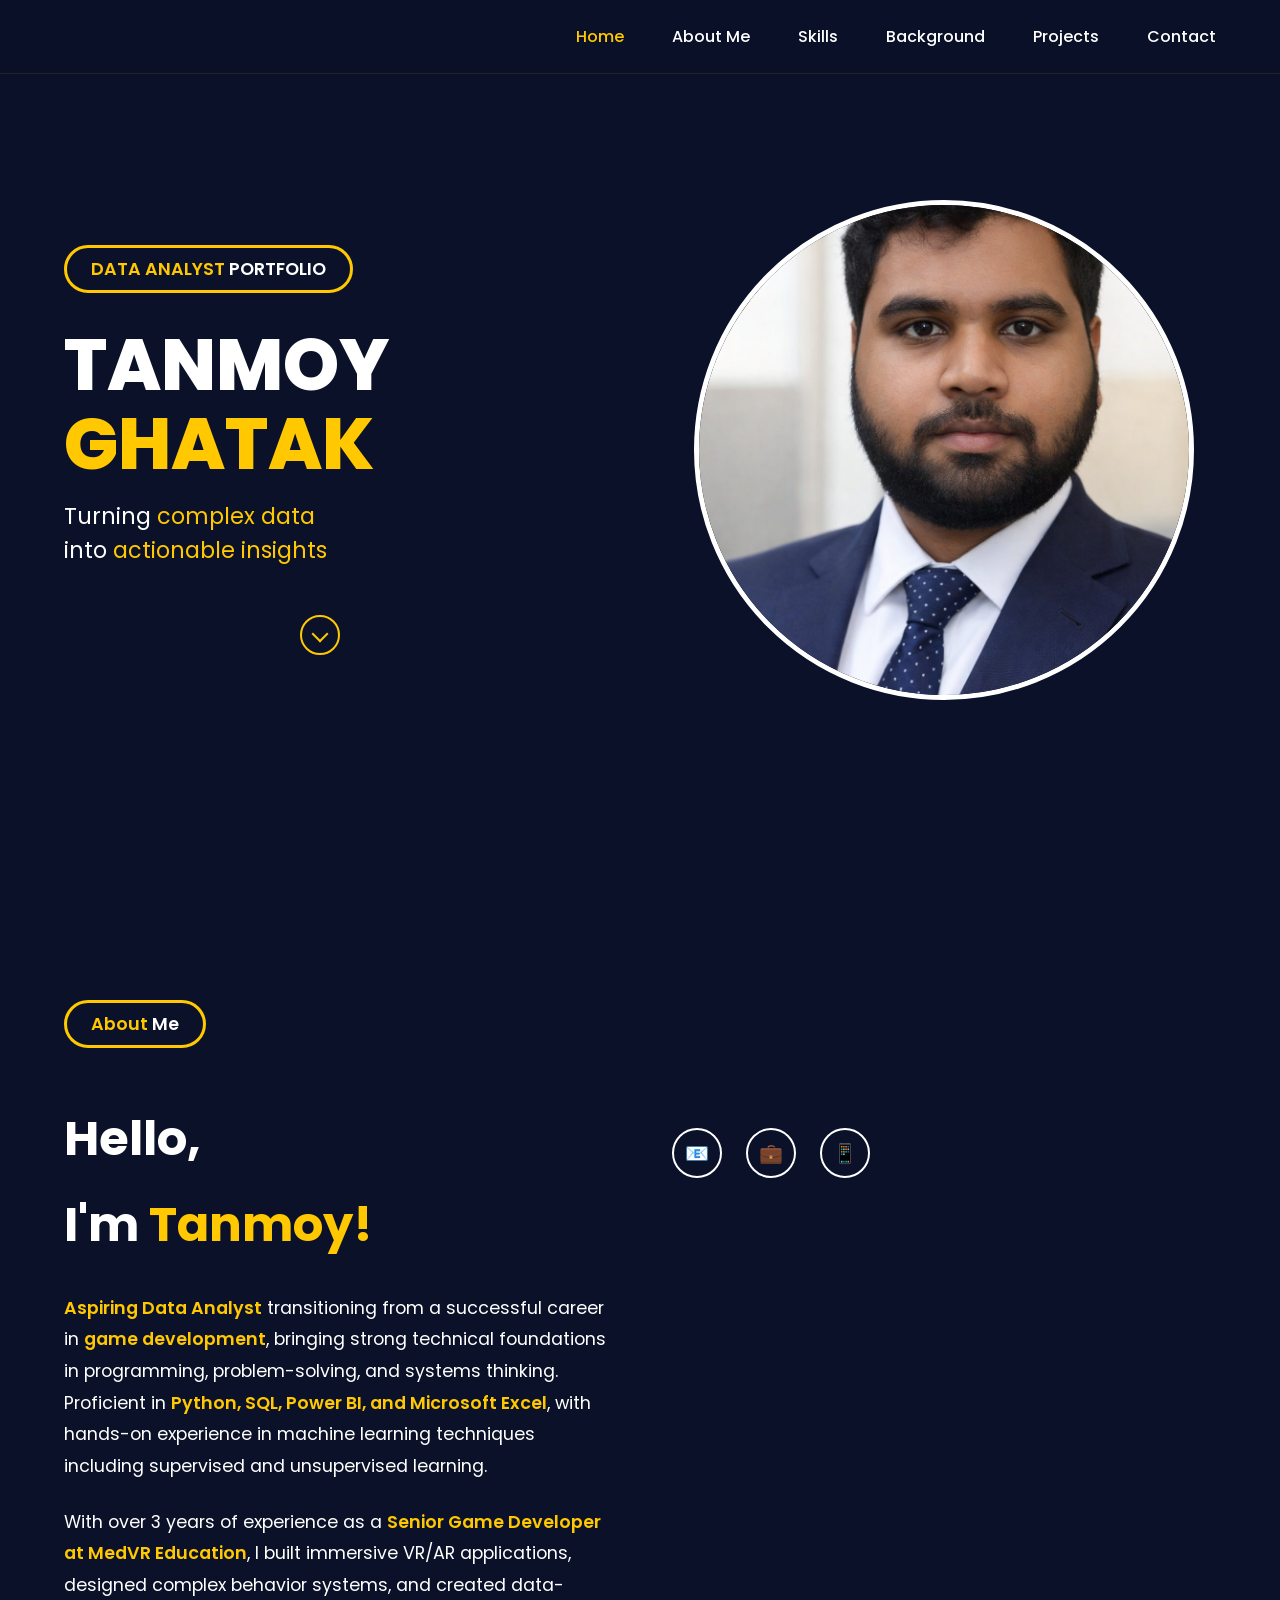
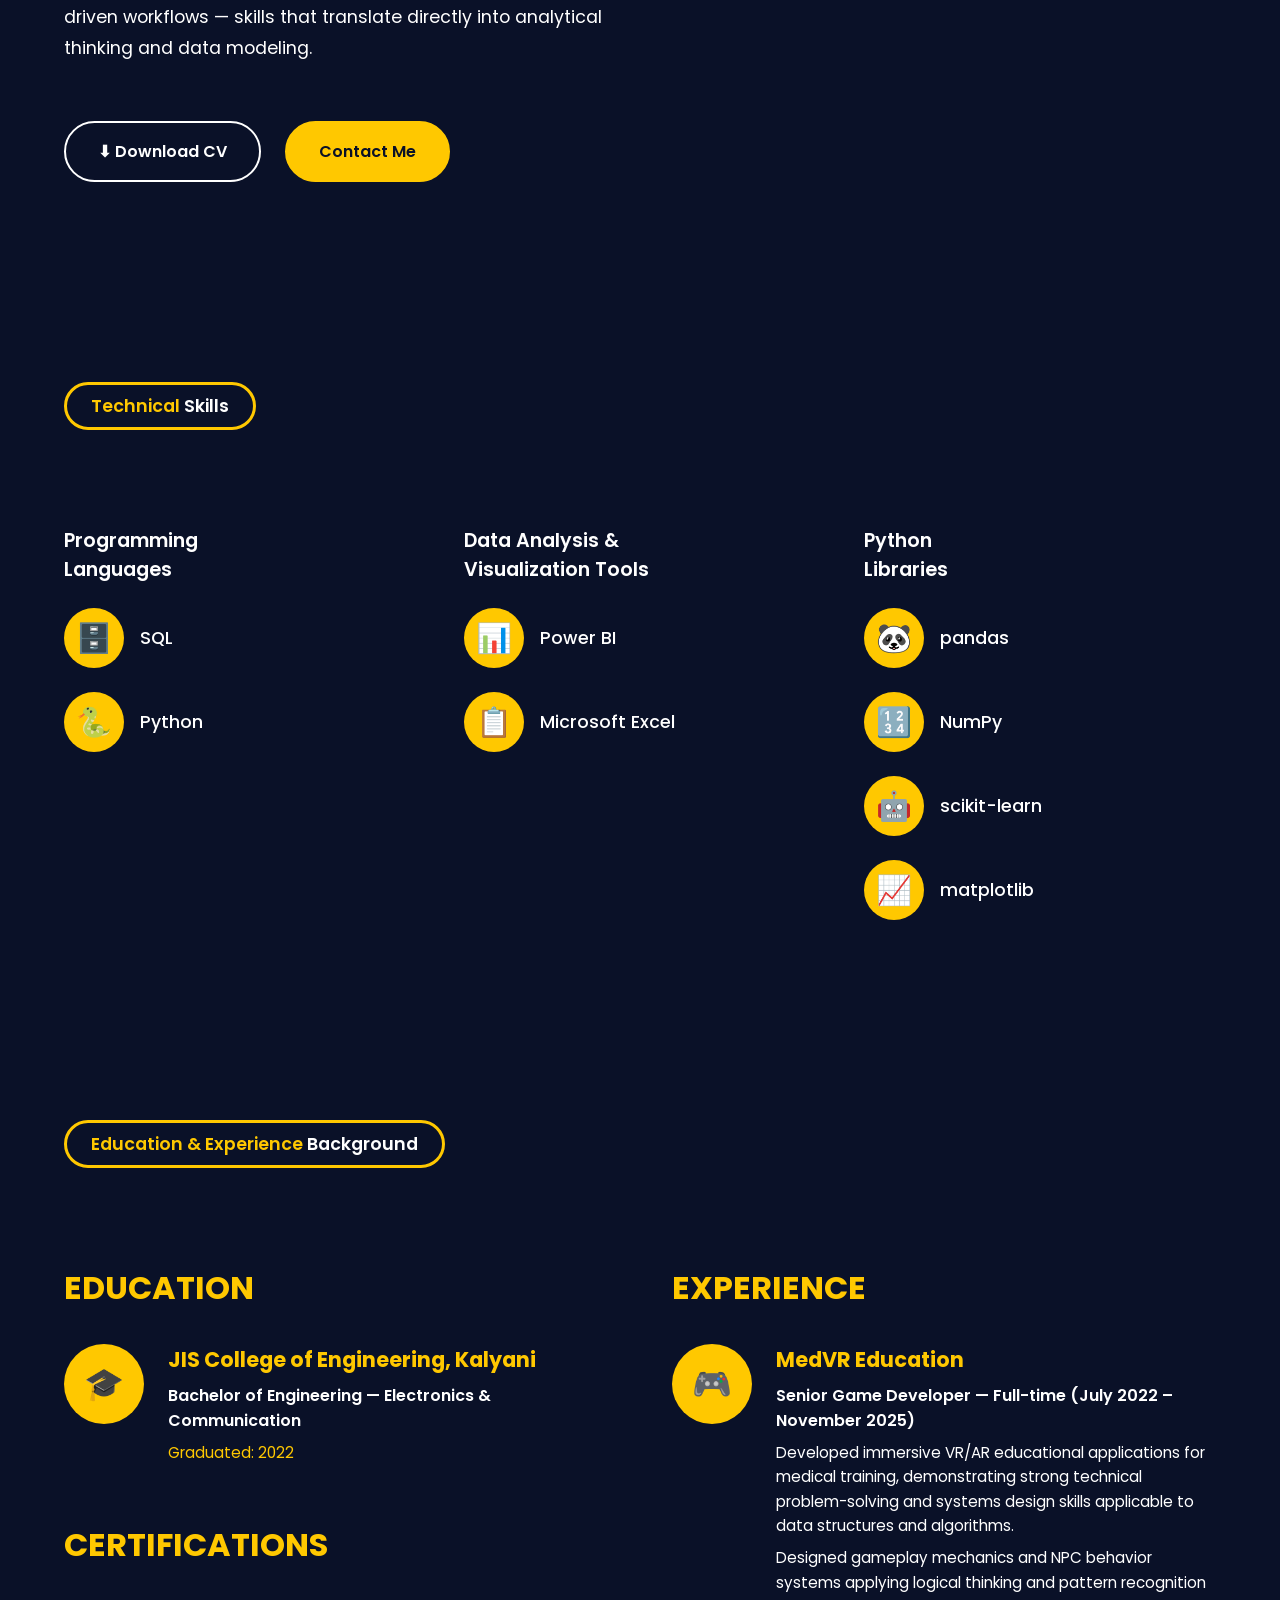
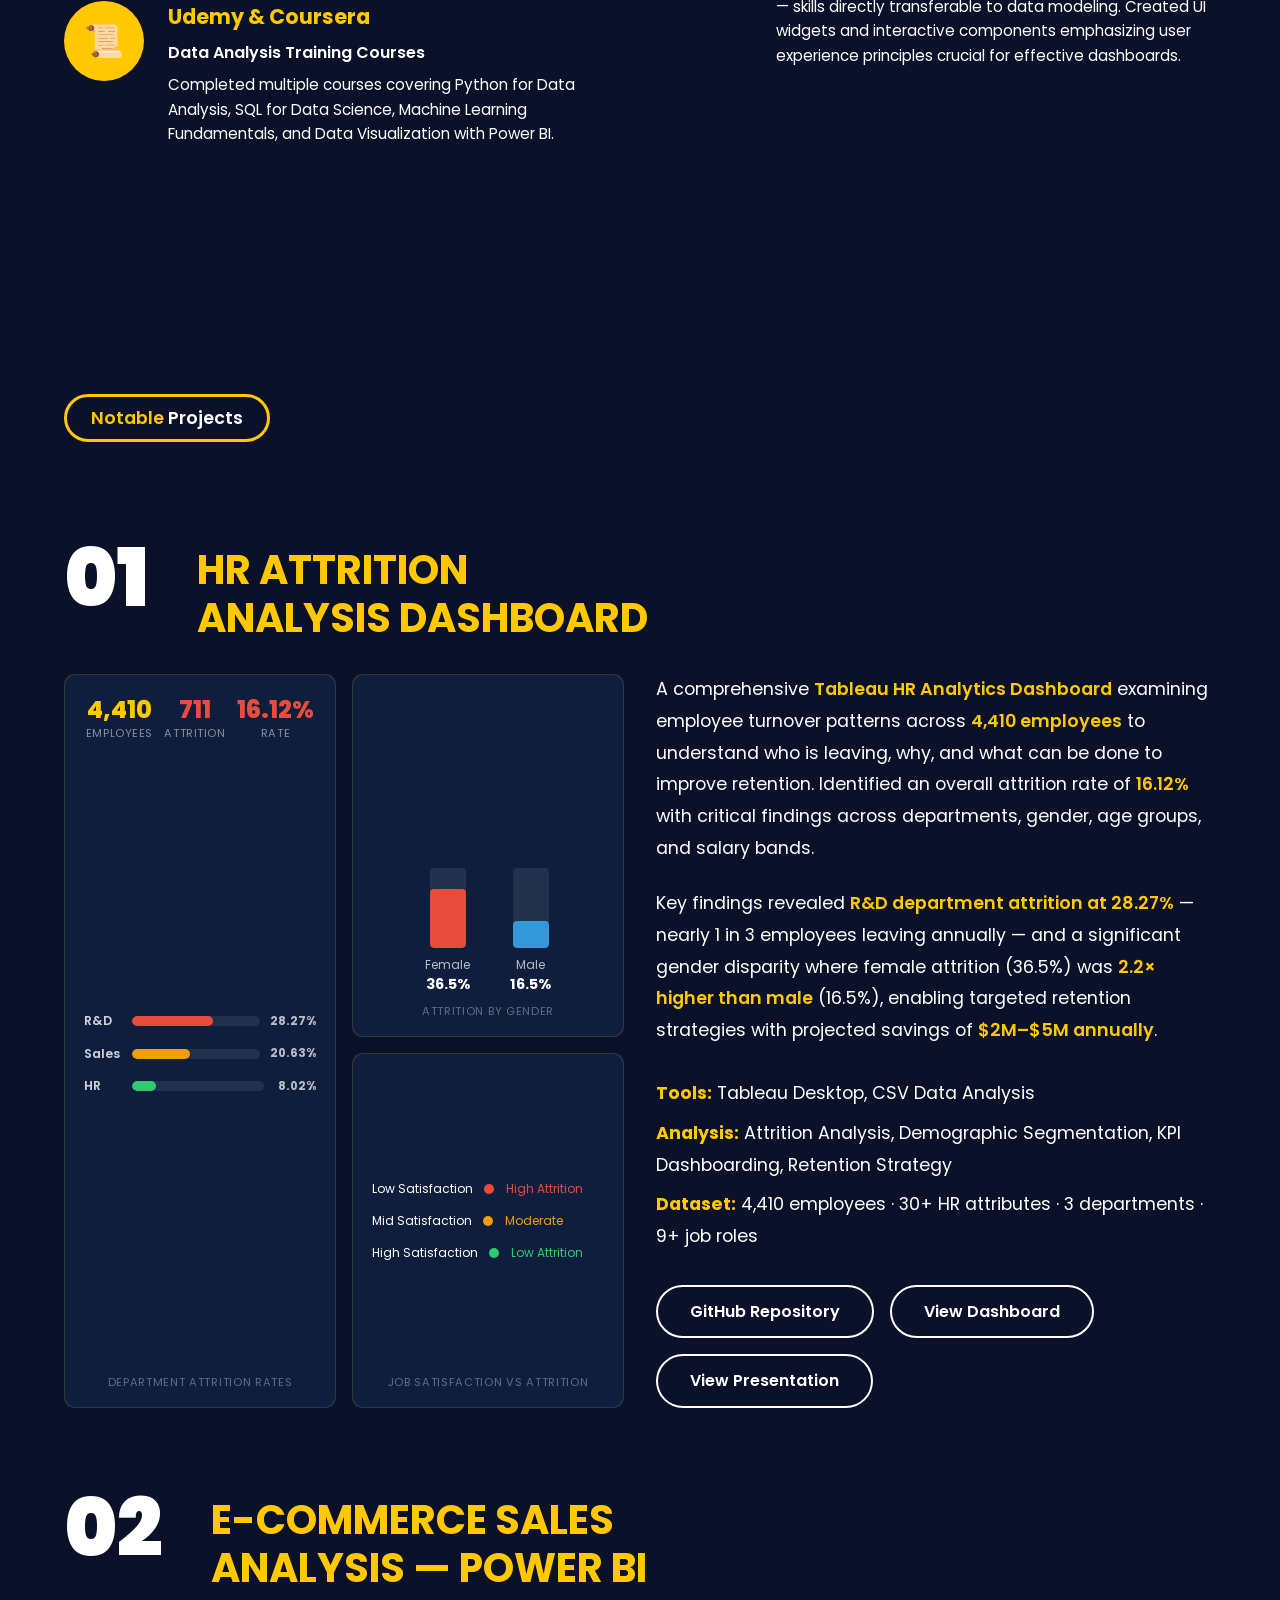
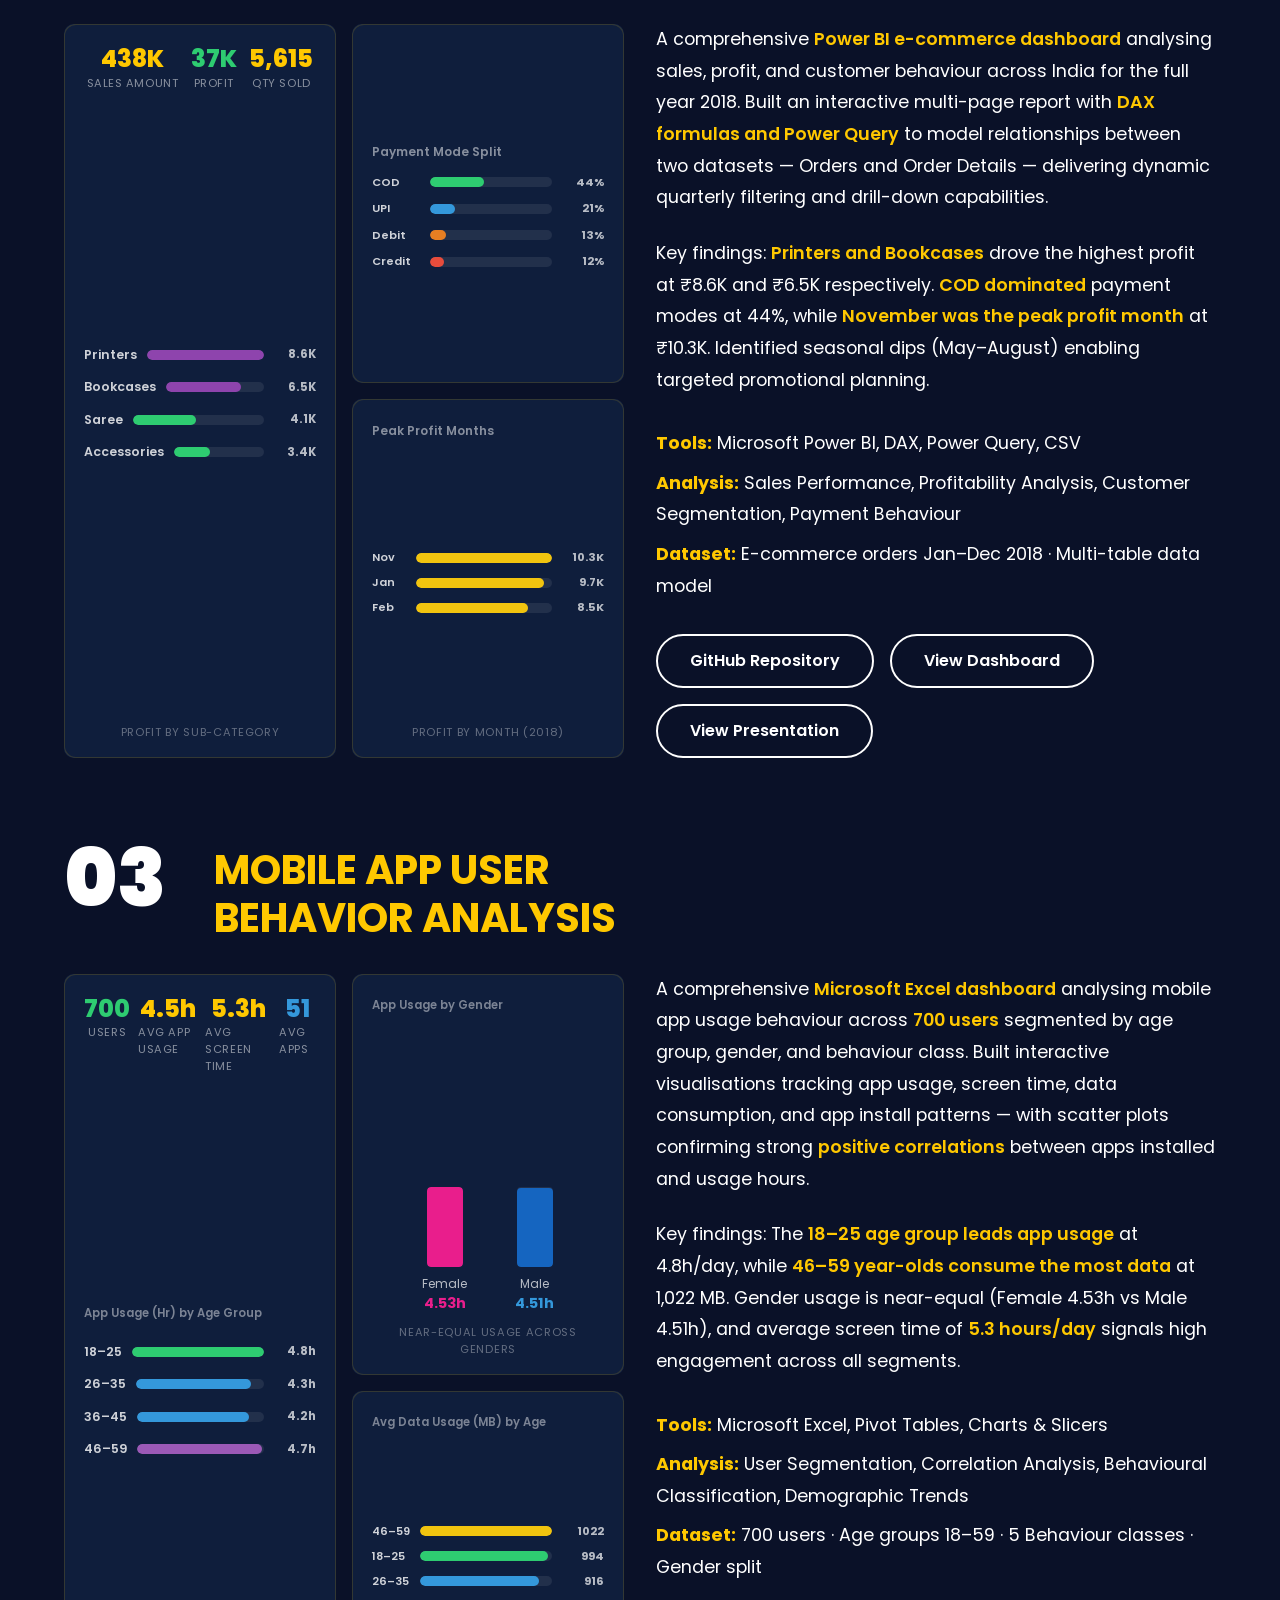
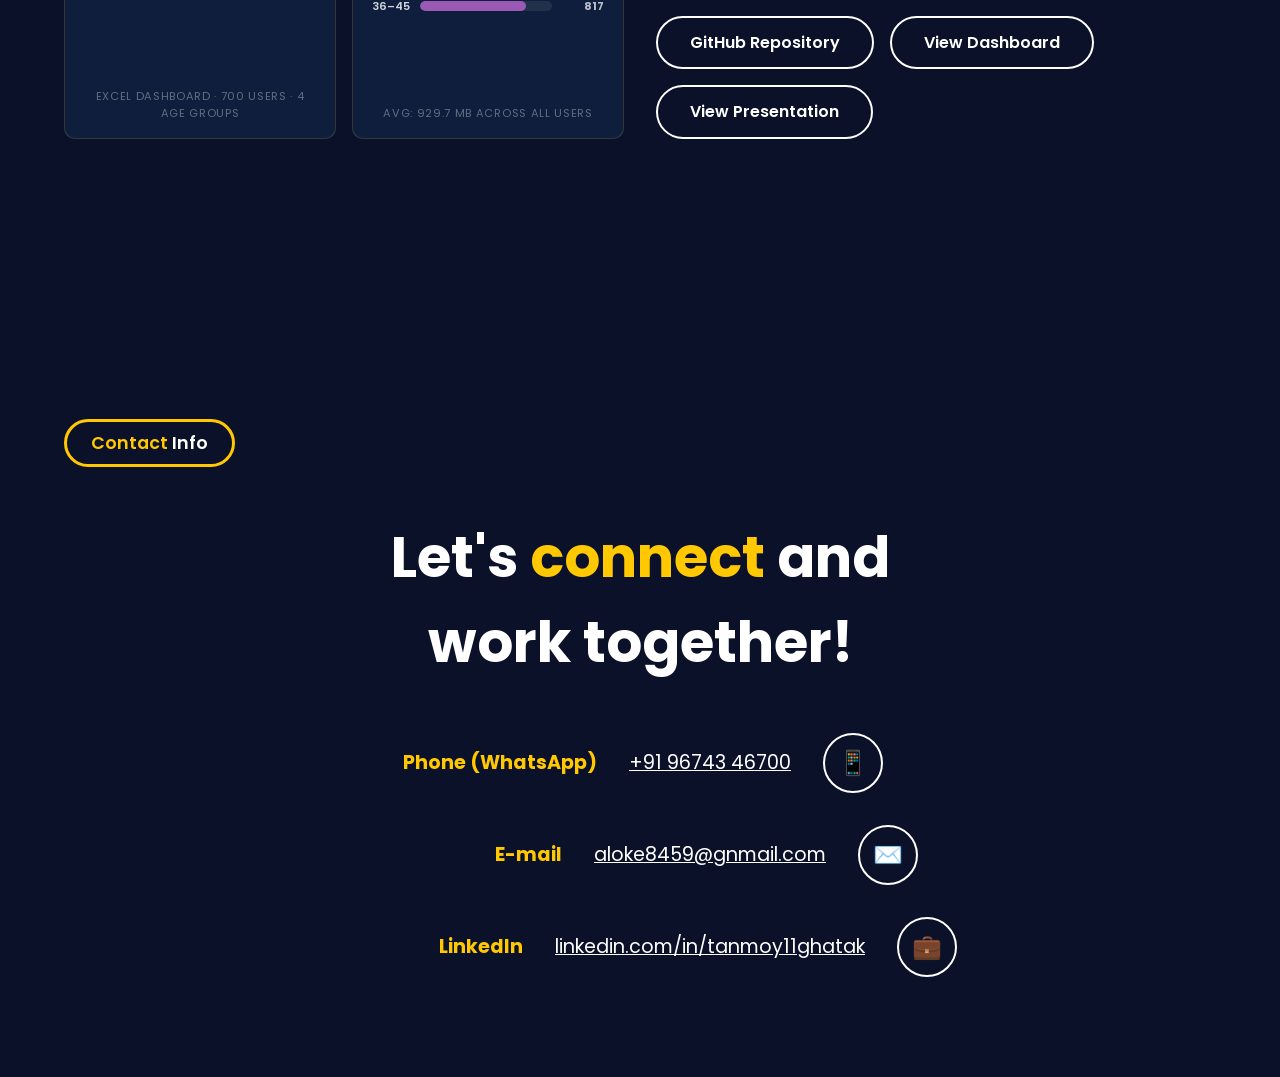
<file: index.html>
<!DOCTYPE html>
<html lang="en">
<head>
    <meta charset="UTF-8">
    <meta name="viewport" content="width=device-width, initial-scale=1.0">
    <title>Tanmoy Ghatak — Data Analyst Portfolio</title>

    <!-- Google Fonts -->
    <link href="https://fonts.googleapis.com/css2?family=Poppins:wght@300;400;500;600;700;800;900&display=swap" rel="stylesheet">

    <!-- Stylesheet -->
    <link rel="stylesheet" href="css/style.css">
</head>
<body>

    <!-- =====================================================
         NAVIGATION
         ===================================================== -->
    <nav>
        <div class="nav-container">
            <ul class="nav-links">
                <li><a href="#home">Home</a></li>
                <li><a href="#about">About Me</a></li>
                <li><a href="#skill">Skills</a></li>
                <li><a href="#background">Background</a></li>
                <li><a href="#projects">Projects</a></li>
                <li><a href="#contact">Contact</a></li>
            </ul>
        </div>
    </nav>


    <!-- =====================================================
         HERO SECTION
         ===================================================== -->
    <section id="home" class="hero">
        <div class="hero-container">

            <!-- Left: Text -->
            <div class="hero-text">
                <div class="badge">
                    <span>DATA ANALYST</span> PORTFOLIO
                </div>
                <h1 class="hero-name">
                    TANMOY<br>
                    <span class="highlight">GHATAK</span>
                </h1>
                <p class="hero-tagline">
                    Turning <span class="highlight">complex data</span><br>
                    into <span class="highlight">actionable insights</span>
                </p>
                <div class="scroll-indicator">
                    <div class="scroll-arrow"></div>
                </div>
            </div>

            <!-- Right: Profile Photo -->
            <div class="hero-image">
                <div class="profile-circle">
                    <img src="assets/images/profile.png" alt="Tanmoy Ghatak">
                </div>
            </div>

        </div>
    </section>


    <!-- =====================================================
         ABOUT SECTION
         ===================================================== -->
    <section id="about">
        <div class="section-header">
            <span>About</span> Me
        </div>

        <div class="about-content">

            <!-- Left: Bio text -->
            <div class="about-text">
                <h2>Hello,<br>I'm <span class="highlight">Tanmoy!</span></h2>
                <p>
                    <span class="highlight-text">Aspiring Data Analyst</span> transitioning from a successful career in
                    <span class="highlight-text">game development</span>, bringing strong technical foundations in programming,
                    problem-solving, and systems thinking. Proficient in
                    <span class="highlight-text">Python, SQL, Power BI, and Microsoft Excel</span>, with hands-on experience in
                    machine learning techniques including supervised and unsupervised learning.
                </p>
                <p>
                    With over 3 years of experience as a
                    <span class="highlight-text">Senior Game Developer at MedVR Education</span>, I built immersive VR/AR
                    applications, designed complex behavior systems, and created data-driven workflows — skills that translate
                    directly into analytical thinking and data modeling.
                </p>
            </div>

            <!-- Right: Social icons -->
            <div class="social-links">
                <a href="mailto:aloke8459@gnmail.com" class="social-icon" title="Email">📧</a>
                <a href="https://linkedin.com/in/tanmoy11ghatak" class="social-icon" target="_blank" title="LinkedIn">💼</a>
                <a href="tel:+919674346700" class="social-icon" title="Phone">📱</a>
            </div>

        </div>

        <!-- CTA Buttons -->
        <div class="cta-buttons">
            <a href="assets/Tanmoy_Ghatak_CV.pdf" download="Tanmoy_Ghatak_CV.pdf" class="btn btn-primary">⬇ Download CV</a>
            <a href="#contact" class="btn btn-secondary">Contact Me</a>
        </div>
    </section>


    <!-- =====================================================
         SKILLS SECTION
         ===================================================== -->
    <section id="skill">
        <div class="section-header">
            <span>Technical</span> Skills
        </div>

        <div class="skills-grid">

            <!-- Column 1: Programming Languages -->
            <div class="skill-category">
                <h4>Programming<br>Languages</h4>
                <div class="skill-items">
                    <div class="skill-item">
                        <div class="skill-icon">🗄️</div>
                        <span>SQL</span>
                    </div>
                    <div class="skill-item">
                        <div class="skill-icon">🐍</div>
                        <span>Python</span>
                    </div>
                </div>
            </div>

            <!-- Column 2: Data Analysis Tools -->
            <div class="skill-category">
                <h4>Data Analysis &<br>Visualization Tools</h4>
                <div class="skill-items">
                    <div class="skill-item">
                        <div class="skill-icon">📊</div>
                        <span>Power BI</span>
                    </div>
                    <div class="skill-item">
                        <div class="skill-icon">📋</div>
                        <span>Microsoft Excel</span>
                    </div>
                </div>
            </div>

            <!-- Column 3: Python Libraries -->
            <div class="skill-category">
                <h4>Python<br>Libraries</h4>
                <div class="skill-items">
                    <div class="skill-item">
                        <div class="skill-icon">🐼</div>
                        <span>pandas</span>
                    </div>
                    <div class="skill-item">
                        <div class="skill-icon">🔢</div>
                        <span>NumPy</span>
                    </div>
                    <div class="skill-item">
                        <div class="skill-icon">🤖</div>
                        <span>scikit-learn</span>
                    </div>
                    <div class="skill-item">
                        <div class="skill-icon">📈</div>
                        <span>matplotlib</span>
                    </div>
                </div>
            </div>

        </div>
    </section>


    <!-- =====================================================
         BACKGROUND SECTION (Education & Experience)
         ===================================================== -->
    <section id="background">
        <div class="section-header">
            <span>Education & Experience</span> Background
        </div>

        <div class="background-grid">

            <!-- Left: Education & Certifications -->
            <div class="education-section">
                <h2>Education</h2>
                <div class="education-item">
                    <div class="company-logo">🎓</div>
                    <div class="item-content">
                        <h3>JIS College of Engineering, Kalyani</h3>
                        <h4>Bachelor of Engineering — Electronics &amp; Communication</h4>
                        <p class="item-meta">Graduated: 2022</p>
                    </div>
                </div>

                <h2 class="certifications-title">Certifications</h2>
                <div class="education-item">
                    <div class="company-logo">📜</div>
                    <div class="item-content">
                        <h3>Udemy &amp; Coursera</h3>
                        <h4>Data Analysis Training Courses</h4>
                        <p>
                            Completed multiple courses covering Python for Data Analysis,
                            SQL for Data Science, Machine Learning Fundamentals, and
                            Data Visualization with Power BI.
                        </p>
                    </div>
                </div>
            </div>

            <!-- Right: Work Experience -->
            <div class="experience-section">
                <h2>Experience</h2>
                <div class="experience-item">
                    <div class="company-logo">🎮</div>
                    <div class="item-content">
                        <h3>MedVR Education</h3>
                        <h4>Senior Game Developer — Full-time (July 2022 – November 2025)</h4>
                        <p>
                            Developed immersive VR/AR educational applications for medical training,
                            demonstrating strong technical problem-solving and systems design skills
                            applicable to data structures and algorithms.
                        </p>
                        <p>
                            Designed gameplay mechanics and NPC behavior systems applying logical
                            thinking and pattern recognition — skills directly transferable to data
                            modeling. Created UI widgets and interactive components emphasizing user
                            experience principles crucial for effective dashboards.
                        </p>
                    </div>
                </div>
            </div>

        </div>
    </section>


    <!-- =====================================================
         PROJECTS SECTION
         ===================================================== -->
    <section id="projects">
        <div class="section-header">
            <span>Notable</span> Projects
        </div>

        <div class="projects-list">

            <!-- ── Project 01 ─────────────────────────────── -->
            <div class="project-item">
                <div class="project-header">
                    <span class="project-number">01</span>
                    <div class="project-title">
                        <h3>HR ATTRITION<br>ANALYSIS DASHBOARD</h3>
                    </div>
                </div>
                <div class="project-content">
                    <div class="project-images">
                        <!-- Main large card -->
                        <div class="project-image project-image--main">
                            <div class="project-visual project-visual--main">
                                <div class="pv-kpi-row">
                                    <div class="pv-kpi">
                                        <span class="pv-kpi-val">4,410</span>
                                        <span class="pv-kpi-label">Employees</span>
                                    </div>
                                    <div class="pv-kpi">
                                        <span class="pv-kpi-val" style="color:#e74c3c;">711</span>
                                        <span class="pv-kpi-label">Attrition</span>
                                    </div>
                                    <div class="pv-kpi">
                                        <span class="pv-kpi-val" style="color:#e74c3c;">16.12%</span>
                                        <span class="pv-kpi-label">Rate</span>
                                    </div>
                                </div>
                                <div class="pv-bars">
                                    <div class="pv-bar-row">
                                        <span class="pv-bar-label">R&amp;D</span>
                                        <div class="pv-bar-track"><div class="pv-bar-fill" style="width:63%;background:#e74c3c;"></div></div>
                                        <span class="pv-bar-pct">28.27%</span>
                                    </div>
                                    <div class="pv-bar-row">
                                        <span class="pv-bar-label">Sales</span>
                                        <div class="pv-bar-track"><div class="pv-bar-fill" style="width:45%;background:#f39c12;"></div></div>
                                        <span class="pv-bar-pct">20.63%</span>
                                    </div>
                                    <div class="pv-bar-row">
                                        <span class="pv-bar-label">HR</span>
                                        <div class="pv-bar-track"><div class="pv-bar-fill" style="width:18%;background:#2ecc71;"></div></div>
                                        <span class="pv-bar-pct">8.02%</span>
                                    </div>
                                </div>
                                <div class="pv-label">Department Attrition Rates</div>
                            </div>
                        </div>
                        <!-- Top-right card -->
                        <div class="project-image project-image--sm">
                            <div class="project-visual project-visual--sm">
                                <div class="pv-gender">
                                    <div class="pv-gender-item">
                                        <div class="pv-gender-bar-wrap">
                                            <div class="pv-gender-fill" style="height:73%;background:#e74c3c;"></div>
                                        </div>
                                        <span>Female<br><strong>36.5%</strong></span>
                                    </div>
                                    <div class="pv-gender-item">
                                        <div class="pv-gender-bar-wrap">
                                            <div class="pv-gender-fill" style="height:33%;background:#3498db;"></div>
                                        </div>
                                        <span>Male<br><strong>16.5%</strong></span>
                                    </div>
                                </div>
                                <div class="pv-label">Attrition by Gender</div>
                            </div>
                        </div>
                        <!-- Bottom-right card -->
                        <div class="project-image project-image--sm">
                            <div class="project-visual project-visual--sm">
                                <div class="pv-satisfaction">
                                    <div class="pv-sat-row"><span>Low Satisfaction</span><div class="pv-sat-dot pv-sat-red"></div><span style="color:#e74c3c;">High Attrition</span></div>
                                    <div class="pv-sat-row"><span>Mid Satisfaction</span><div class="pv-sat-dot pv-sat-yellow"></div><span style="color:#f39c12;">Moderate</span></div>
                                    <div class="pv-sat-row"><span>High Satisfaction</span><div class="pv-sat-dot pv-sat-green"></div><span style="color:#2ecc71;">Low Attrition</span></div>
                                </div>
                                <div class="pv-label">Job Satisfaction vs Attrition</div>
                            </div>
                        </div>
                    </div>

                    <div class="project-description">
                        <p>
                            A comprehensive <span class="highlight-text">Tableau HR Analytics Dashboard</span> examining
                            employee turnover patterns across <span class="highlight-text">4,410 employees</span> to
                            understand who is leaving, why, and what can be done to improve retention.
                            Identified an overall attrition rate of <span class="highlight-text">16.12%</span> with
                            critical findings across departments, gender, age groups, and salary bands.
                        </p>
                        <p>
                            Key findings revealed <span class="highlight-text">R&D department attrition at 28.27%</span>
                            — nearly 1 in 3 employees leaving annually — and a significant gender disparity
                            where female attrition (36.5%) was <span class="highlight-text">2.2× higher than male</span>
                            (16.5%), enabling targeted retention strategies with projected savings of
                            <span class="highlight-text">$2M–$5M annually</span>.
                        </p>
                        <div class="project-meta">
                            <p><strong>Tools:</strong> Tableau Desktop, CSV Data Analysis</p>
                            <p><strong>Analysis:</strong> Attrition Analysis, Demographic Segmentation, KPI Dashboarding, Retention Strategy</p>
                            <p><strong>Dataset:</strong> 4,410 employees · 30+ HR attributes · 3 departments · 9+ job roles</p>
                        </div>
                        <div class="project-buttons">
                            <a href="https://github.com/tanmoydata11/HR-Attrition-Analysis" target="_blank" class="project-btn">GitHub Repository</a>
                            <button onclick="openModal('dashboardModal')" class="project-btn">View Dashboard</button>
                            <button onclick="openModal('presentationModal')" class="project-btn">View Presentation</button>
                        </div>
                    </div>
                </div>
            </div>

            <!-- ── Project 02 ─────────────────────────────── -->
            <div class="project-item">
                <div class="project-header">
                    <span class="project-number">02</span>
                    <div class="project-title">
                        <h3>E-COMMERCE SALES<br>ANALYSIS — POWER BI</h3>
                    </div>
                </div>
                <div class="project-content">
                    <div class="project-images">
                        <!-- Main large card -->
                        <div class="project-image project-image--main">
                            <div class="project-visual project-visual--main">
                                <div class="pv-kpi-row">
                                    <div class="pv-kpi">
                                        <span class="pv-kpi-val">438K</span>
                                        <span class="pv-kpi-label">Sales Amount</span>
                                    </div>
                                    <div class="pv-kpi">
                                        <span class="pv-kpi-val" style="color:#2ecc71;">37K</span>
                                        <span class="pv-kpi-label">Profit</span>
                                    </div>
                                    <div class="pv-kpi">
                                        <span class="pv-kpi-val">5,615</span>
                                        <span class="pv-kpi-label">Qty Sold</span>
                                    </div>
                                </div>
                                <div class="pv-bars">
                                    <div class="pv-bar-row">
                                        <span class="pv-bar-label">Printers</span>
                                        <div class="pv-bar-track"><div class="pv-bar-fill" style="width:100%;background:#8e44ad;"></div></div>
                                        <span class="pv-bar-pct">8.6K</span>
                                    </div>
                                    <div class="pv-bar-row">
                                        <span class="pv-bar-label">Bookcases</span>
                                        <div class="pv-bar-track"><div class="pv-bar-fill" style="width:76%;background:#8e44ad;"></div></div>
                                        <span class="pv-bar-pct">6.5K</span>
                                    </div>
                                    <div class="pv-bar-row">
                                        <span class="pv-bar-label">Saree</span>
                                        <div class="pv-bar-track"><div class="pv-bar-fill" style="width:48%;background:#2ecc71;"></div></div>
                                        <span class="pv-bar-pct">4.1K</span>
                                    </div>
                                    <div class="pv-bar-row">
                                        <span class="pv-bar-label">Accessories</span>
                                        <div class="pv-bar-track"><div class="pv-bar-fill" style="width:40%;background:#2ecc71;"></div></div>
                                        <span class="pv-bar-pct">3.4K</span>
                                    </div>
                                </div>
                                <div class="pv-label">Profit by Sub-Category</div>
                            </div>
                        </div>
                        <!-- Top-right card -->
                        <div class="project-image project-image--sm">
                            <div class="project-visual project-visual--sm">
                                <div class="pv-bars" style="gap:0.6rem;">
                                    <div style="font-size:0.75rem;font-weight:600;color:rgba(255,255,255,0.5);margin-bottom:0.2rem;">Payment Mode Split</div>
                                    <div class="pv-bar-row">
                                        <span class="pv-bar-label" style="min-width:48px;font-size:0.7rem;">COD</span>
                                        <div class="pv-bar-track"><div class="pv-bar-fill" style="width:44%;background:#2ecc71;"></div></div>
                                        <span class="pv-bar-pct" style="font-size:0.7rem;">44%</span>
                                    </div>
                                    <div class="pv-bar-row">
                                        <span class="pv-bar-label" style="min-width:48px;font-size:0.7rem;">UPI</span>
                                        <div class="pv-bar-track"><div class="pv-bar-fill" style="width:21%;background:#3498db;"></div></div>
                                        <span class="pv-bar-pct" style="font-size:0.7rem;">21%</span>
                                    </div>
                                    <div class="pv-bar-row">
                                        <span class="pv-bar-label" style="min-width:48px;font-size:0.7rem;">Debit</span>
                                        <div class="pv-bar-track"><div class="pv-bar-fill" style="width:13%;background:#e67e22;"></div></div>
                                        <span class="pv-bar-pct" style="font-size:0.7rem;">13%</span>
                                    </div>
                                    <div class="pv-bar-row">
                                        <span class="pv-bar-label" style="min-width:48px;font-size:0.7rem;">Credit</span>
                                        <div class="pv-bar-track"><div class="pv-bar-fill" style="width:12%;background:#e74c3c;"></div></div>
                                        <span class="pv-bar-pct" style="font-size:0.7rem;">12%</span>
                                    </div>
                                </div>
                            </div>
                        </div>
                        <!-- Bottom-right card -->
                        <div class="project-image project-image--sm">
                            <div class="project-visual project-visual--sm">
                                <div style="font-size:0.75rem;font-weight:600;color:rgba(255,255,255,0.5);margin-bottom:0.6rem;">Peak Profit Months</div>
                                <div class="pv-bars" style="gap:0.5rem;">
                                    <div class="pv-bar-row">
                                        <span class="pv-bar-label" style="min-width:34px;font-size:0.7rem;">Nov</span>
                                        <div class="pv-bar-track"><div class="pv-bar-fill" style="width:100%;background:#f1c40f;"></div></div>
                                        <span class="pv-bar-pct" style="font-size:0.7rem;">10.3K</span>
                                    </div>
                                    <div class="pv-bar-row">
                                        <span class="pv-bar-label" style="min-width:34px;font-size:0.7rem;">Jan</span>
                                        <div class="pv-bar-track"><div class="pv-bar-fill" style="width:94%;background:#f1c40f;"></div></div>
                                        <span class="pv-bar-pct" style="font-size:0.7rem;">9.7K</span>
                                    </div>
                                    <div class="pv-bar-row">
                                        <span class="pv-bar-label" style="min-width:34px;font-size:0.7rem;">Feb</span>
                                        <div class="pv-bar-track"><div class="pv-bar-fill" style="width:82%;background:#f1c40f;"></div></div>
                                        <span class="pv-bar-pct" style="font-size:0.7rem;">8.5K</span>
                                    </div>
                                </div>
                                <div class="pv-label" style="margin-top:0.5rem;">Profit by Month (2018)</div>
                            </div>
                        </div>
                    </div>

                    <div class="project-description">
                        <p>
                            A comprehensive <span class="highlight-text">Power BI e-commerce dashboard</span> analysing
                            sales, profit, and customer behaviour across India for the full year 2018.
                            Built an interactive multi-page report with <span class="highlight-text">DAX formulas and Power Query</span>
                            to model relationships between two datasets — Orders and Order Details —
                            delivering dynamic quarterly filtering and drill-down capabilities.
                        </p>
                        <p>
                            Key findings: <span class="highlight-text">Printers and Bookcases</span> drove the highest profit
                            at ₹8.6K and ₹6.5K respectively. <span class="highlight-text">COD dominated</span> payment modes
                            at 44%, while <span class="highlight-text">November was the peak profit month</span> at ₹10.3K.
                            Identified seasonal dips (May–August) enabling targeted promotional planning.
                        </p>
                        <div class="project-meta">
                            <p><strong>Tools:</strong> Microsoft Power BI, DAX, Power Query, CSV</p>
                            <p><strong>Analysis:</strong> Sales Performance, Profitability Analysis, Customer Segmentation, Payment Behaviour</p>
                            <p><strong>Dataset:</strong> E-commerce orders Jan–Dec 2018 · Multi-table data model</p>
                        </div>
                        <div class="project-buttons">
                            <a href="https://github.com/tanmoydata11/Sales_report_using_PowerBI" target="_blank" class="project-btn">GitHub Repository</a>
                            <button onclick="openModal('ecommerceDashboardModal')" class="project-btn">View Dashboard</button>
                            <button onclick="openModal('ecommercePresentationModal')" class="project-btn">View Presentation</button>
                        </div>
                    </div>
                </div>
            </div>

            <!-- ── Project 03 ─────────────────────────────── -->
            <div class="project-item">
                <div class="project-header">
                    <span class="project-number">03</span>
                    <div class="project-title">
                        <h3>MOBILE APP USER<br>BEHAVIOR ANALYSIS</h3>
                    </div>
                </div>
                <div class="project-content">
                    <div class="project-images">

                        <!-- Main large card -->
                        <div class="project-image project-image--main">
                            <div class="project-visual project-visual--main">
                                <div class="pv-kpi-row">
                                    <div class="pv-kpi">
                                        <span class="pv-kpi-val" style="color:#2ecc71;">700</span>
                                        <span class="pv-kpi-label">Users</span>
                                    </div>
                                    <div class="pv-kpi">
                                        <span class="pv-kpi-val">4.5h</span>
                                        <span class="pv-kpi-label">Avg App Usage</span>
                                    </div>
                                    <div class="pv-kpi">
                                        <span class="pv-kpi-val">5.3h</span>
                                        <span class="pv-kpi-label">Avg Screen Time</span>
                                    </div>
                                    <div class="pv-kpi">
                                        <span class="pv-kpi-val" style="color:#3498db;">51</span>
                                        <span class="pv-kpi-label">Avg Apps</span>
                                    </div>
                                </div>
                                <div class="pv-bars" style="margin-top:0.5rem;">
                                    <div style="font-size:0.72rem;font-weight:600;color:rgba(255,255,255,0.45);margin-bottom:0.4rem;">App Usage (Hr) by Age Group</div>
                                    <div class="pv-bar-row">
                                        <span class="pv-bar-label">18–25</span>
                                        <div class="pv-bar-track"><div class="pv-bar-fill" style="width:100%;background:#2ecc71;"></div></div>
                                        <span class="pv-bar-pct">4.8h</span>
                                    </div>
                                    <div class="pv-bar-row">
                                        <span class="pv-bar-label">26–35</span>
                                        <div class="pv-bar-track"><div class="pv-bar-fill" style="width:90%;background:#3498db;"></div></div>
                                        <span class="pv-bar-pct">4.3h</span>
                                    </div>
                                    <div class="pv-bar-row">
                                        <span class="pv-bar-label">36–45</span>
                                        <div class="pv-bar-track"><div class="pv-bar-fill" style="width:88%;background:#3498db;"></div></div>
                                        <span class="pv-bar-pct">4.2h</span>
                                    </div>
                                    <div class="pv-bar-row">
                                        <span class="pv-bar-label">46–59</span>
                                        <div class="pv-bar-track"><div class="pv-bar-fill" style="width:98%;background:#9b59b6;"></div></div>
                                        <span class="pv-bar-pct">4.7h</span>
                                    </div>
                                </div>
                                <div class="pv-label">Excel Dashboard · 700 Users · 4 Age Groups</div>
                            </div>
                        </div>

                        <!-- Top-right card: Gender split -->
                        <div class="project-image project-image--sm">
                            <div class="project-visual project-visual--sm">
                                <div style="font-size:0.72rem;font-weight:600;color:rgba(255,255,255,0.45);margin-bottom:0.6rem;">App Usage by Gender</div>
                                <div class="pv-gender" style="gap:3rem;">
                                    <div class="pv-gender-item">
                                        <div class="pv-gender-bar-wrap">
                                            <div class="pv-gender-fill" style="height:100%;background:#e91e8c;"></div>
                                        </div>
                                        <span>Female<br><strong style="color:#e91e8c;">4.53h</strong></span>
                                    </div>
                                    <div class="pv-gender-item">
                                        <div class="pv-gender-bar-wrap">
                                            <div class="pv-gender-fill" style="height:99%;background:#1565c0;"></div>
                                        </div>
                                        <span>Male<br><strong style="color:#3498db;">4.51h</strong></span>
                                    </div>
                                </div>
                                <div class="pv-label" style="margin-top:0.6rem;">Near-equal usage across genders</div>
                            </div>
                        </div>

                        <!-- Bottom-right card: Data usage -->
                        <div class="project-image project-image--sm">
                            <div class="project-visual project-visual--sm">
                                <div style="font-size:0.72rem;font-weight:600;color:rgba(255,255,255,0.45);margin-bottom:0.5rem;">Avg Data Usage (MB) by Age</div>
                                <div class="pv-bars" style="gap:0.5rem;">
                                    <div class="pv-bar-row">
                                        <span class="pv-bar-label" style="font-size:0.7rem;">46–59</span>
                                        <div class="pv-bar-track"><div class="pv-bar-fill" style="width:100%;background:#f1c40f;"></div></div>
                                        <span class="pv-bar-pct" style="font-size:0.7rem;">1022</span>
                                    </div>
                                    <div class="pv-bar-row">
                                        <span class="pv-bar-label" style="font-size:0.7rem;">18–25</span>
                                        <div class="pv-bar-track"><div class="pv-bar-fill" style="width:97%;background:#2ecc71;"></div></div>
                                        <span class="pv-bar-pct" style="font-size:0.7rem;">994</span>
                                    </div>
                                    <div class="pv-bar-row">
                                        <span class="pv-bar-label" style="font-size:0.7rem;">26–35</span>
                                        <div class="pv-bar-track"><div class="pv-bar-fill" style="width:90%;background:#3498db;"></div></div>
                                        <span class="pv-bar-pct" style="font-size:0.7rem;">916</span>
                                    </div>
                                    <div class="pv-bar-row">
                                        <span class="pv-bar-label" style="font-size:0.7rem;">36–45</span>
                                        <div class="pv-bar-track"><div class="pv-bar-fill" style="width:80%;background:#9b59b6;"></div></div>
                                        <span class="pv-bar-pct" style="font-size:0.7rem;">817</span>
                                    </div>
                                </div>
                                <div class="pv-label" style="margin-top:0.4rem;">Avg: 929.7 MB across all users</div>
                            </div>
                        </div>

                    </div>

                    <div class="project-description">
                        <p>
                            A comprehensive <span class="highlight-text">Microsoft Excel dashboard</span> analysing mobile app
                            usage behaviour across <span class="highlight-text">700 users</span> segmented by age group, gender,
                            and behaviour class. Built interactive visualisations tracking app usage, screen time,
                            data consumption, and app install patterns — with scatter plots confirming strong
                            <span class="highlight-text">positive correlations</span> between apps installed and usage hours.
                        </p>
                        <p>
                            Key findings: The <span class="highlight-text">18–25 age group leads app usage</span> at 4.8h/day,
                            while <span class="highlight-text">46–59 year-olds consume the most data</span> at 1,022 MB.
                            Gender usage is near-equal (Female 4.53h vs Male 4.51h), and average screen time
                            of <span class="highlight-text">5.3 hours/day</span> signals high engagement across all segments.
                        </p>
                        <div class="project-meta">
                            <p><strong>Tools:</strong> Microsoft Excel, Pivot Tables, Charts &amp; Slicers</p>
                            <p><strong>Analysis:</strong> User Segmentation, Correlation Analysis, Behavioural Classification, Demographic Trends</p>
                            <p><strong>Dataset:</strong> 700 users · Age groups 18–59 · 5 Behaviour classes · Gender split</p>
                        </div>
                        <div class="project-buttons">
                            <a href="https://github.com/tanmoydata11/Mobile-app-user-behavior" target="_blank" class="project-btn">GitHub Repository</a>
                            <button onclick="openModal('mobileDashboardModal')" class="project-btn">View Dashboard</button>
                            <button onclick="openModal('mobilePresentationModal')" class="project-btn">View Presentation</button>
                        </div>
                    </div>
                </div>
            </div>

        </div>
    </section>


    <!-- =====================================================
         CONTACT SECTION
         ===================================================== -->
    <section id="contact">
        <div class="section-header">
            <span>Contact</span> Info
        </div>

        <div class="contact-content">
            <h2>Let's <span class="highlight">connect</span> and<br>work together!</h2>

            <div class="contact-info">
                <div class="contact-item">
                    <strong>Phone (WhatsApp)</strong>
                    <a href="tel:+919674346700">+91 96743 46700</a>
                    <div class="contact-icon">📱</div>
                </div>
                <div class="contact-item">
                    <strong>E-mail</strong>
                    <a href="mailto:aloke8459@gnmail.com">aloke8459@gnmail.com</a>
                    <div class="contact-icon">✉️</div>
                </div>
                <div class="contact-item">
                    <strong>LinkedIn</strong>
                    <a href="https://linkedin.com/in/tanmoy11ghatak" target="_blank">linkedin.com/in/tanmoy11ghatak</a>
                    <div class="contact-icon">💼</div>
                </div>
            </div>
        </div>
    </section>



    <!-- =====================================================
         MODAL: DASHBOARD VIEWER
         ===================================================== -->
    <div id="dashboardModal" class="modal" onclick="handleModalClick(event, 'dashboardModal')">
        <div class="modal-box modal-box--wide">
            <div class="modal-header">
                <h3>HR Attrition Analysis — Tableau Dashboard</h3>
                <button class="modal-close" onclick="closeModal('dashboardModal')">✕</button>
            </div>
            <div class="modal-body">
                <img src="assets/projects/hr-attrition/dashboard.png" alt="HR Attrition Dashboard" class="modal-full-img">
            </div>
        </div>
    </div>

    <!-- =====================================================
         MODAL: PRESENTATION VIEWER
         ===================================================== -->
    <div id="presentationModal" class="modal" onclick="handleModalClick(event, 'presentationModal')">
        <div class="modal-box">
            <div class="modal-header">
                <h3>Business Insights Presentation <span class="modal-slide-counter" id="slideCounter">1 / 16</span></h3>
                <div class="modal-header-actions">
                    <a href="assets/projects/hr-attrition/Business_Insights_Presentation.pptx" download="HR_Attrition_Presentation.pptx" class="modal-download-btn">⬇ Download PPTX</a>
                    <button class="modal-close" onclick="closeModal('presentationModal')">✕</button>
                </div>
            </div>
            <div class="modal-body">
                <div class="slide-viewer">
                    <button class="slide-nav slide-nav--prev" onclick="changeSlide(-1)">&#8249;</button>
                    <div class="slide-display">
                        <img id="slideImage" src="assets/projects/hr-attrition/slide-01.jpg" alt="Slide 1">
                    </div>
                    <button class="slide-nav slide-nav--next" onclick="changeSlide(1)">&#8250;</button>
                </div>
                <!-- Thumbnail strip -->
                <div class="slide-thumbnails" id="slideThumbs"></div>
            </div>
        </div>
    </div>


    <!-- =====================================================
         MODAL: E-COMMERCE DASHBOARD VIEWER
         ===================================================== -->
    <div id="ecommerceDashboardModal" class="modal" onclick="handleModalClick(event, 'ecommerceDashboardModal')">
        <div class="modal-box modal-box--wide">
            <div class="modal-header">
                <h3>E-Commerce Sales — Power BI Dashboard</h3>
                <button class="modal-close" onclick="closeModal('ecommerceDashboardModal')">✕</button>
            </div>
            <div class="modal-body">
                <img src="assets/projects/ecommerce-sales/dashboard.png" alt="E-Commerce Sales Dashboard" class="modal-full-img">
            </div>
        </div>
    </div>

    <!-- =====================================================
         MODAL: E-COMMERCE PRESENTATION VIEWER
         ===================================================== -->
    <div id="ecommercePresentationModal" class="modal" onclick="handleModalClick(event, 'ecommercePresentationModal')">
        <div class="modal-box">
            <div class="modal-header">
                <h3>E-Commerce Insights Presentation <span class="modal-slide-counter" id="ecSlideCounter">1 / 12</span></h3>
                <div class="modal-header-actions">
                    <a href="assets/projects/ecommerce-sales/ECommerce_Insights.pptx" download="ECommerce_Insights.pptx" class="modal-download-btn">⬇ Download PPTX</a>
                    <button class="modal-close" onclick="closeModal('ecommercePresentationModal')">✕</button>
                </div>
            </div>
            <div class="modal-body">
                <div class="slide-viewer">
                    <button class="slide-nav slide-nav--prev" id="ecPrev" onclick="changeEcSlide(-1)">&#8249;</button>
                    <div class="slide-display">
                        <img id="ecSlideImage" src="assets/projects/ecommerce-sales/ec-slide-01.jpg" alt="Slide 1">
                    </div>
                    <button class="slide-nav slide-nav--next" id="ecNext" onclick="changeEcSlide(1)">&#8250;</button>
                </div>
                <div class="slide-thumbnails" id="ecSlideThumbs"></div>
            </div>
        </div>
    </div>


    <!-- =====================================================
         MODAL: MOBILE BEHAVIOR DASHBOARD VIEWER
         ===================================================== -->
    <div id="mobileDashboardModal" class="modal" onclick="handleModalClick(event, 'mobileDashboardModal')">
        <div class="modal-box modal-box--wide">
            <div class="modal-header">
                <h3>Mobile App User Behavior — Excel Dashboard</h3>
                <button class="modal-close" onclick="closeModal('mobileDashboardModal')">✕</button>
            </div>
            <div class="modal-body">
                <img src="assets/projects/mobile-behavior/dashboard.jpg" alt="Mobile User Behavior Dashboard" class="modal-full-img">
            </div>
        </div>
    </div>

    <!-- =====================================================
         MODAL: MOBILE BEHAVIOR PRESENTATION VIEWER
         ===================================================== -->
    <div id="mobilePresentationModal" class="modal" onclick="handleModalClick(event, 'mobilePresentationModal')">
        <div class="modal-box">
            <div class="modal-header">
                <h3>User Behavior Insights Presentation <span class="modal-slide-counter" id="ubSlideCounter">1 / 14</span></h3>
                <div class="modal-header-actions">
                    <a href="assets/projects/mobile-behavior/UserBehavior_Insights.pptx" download="UserBehavior_Insights.pptx" class="modal-download-btn">⬇ Download PPTX</a>
                    <button class="modal-close" onclick="closeModal('mobilePresentationModal')">✕</button>
                </div>
            </div>
            <div class="modal-body">
                <div class="slide-viewer">
                    <button class="slide-nav slide-nav--prev" id="ubPrev" onclick="changeUbSlide(-1)">&#8249;</button>
                    <div class="slide-display">
                        <img id="ubSlideImage" src="assets/projects/mobile-behavior/ub-slide-01.jpg" alt="Slide 1">
                    </div>
                    <button class="slide-nav slide-nav--next" id="ubNext" onclick="changeUbSlide(1)">&#8250;</button>
                </div>
                <div class="slide-thumbnails" id="ubSlideThumbs"></div>
            </div>
        </div>
    </div>

    <!-- JavaScript -->
    <script src="js/main.js"></script>

</body>
</html>
</file>
<file: css/style.css>
/* ============================================================
   style.css — Tanmoy Ghatak Portfolio
   Sections:
   1. Reset & Variables
   2. Base
   3. Navigation
   4. Hero
   5. About
   6. Skills
   7. Background (Education & Experience)
   8. Projects
   9. Contact
   10. Responsive (Tablet & Mobile)
   ============================================================ */

/* ----------------------------------------------------------
   1. Reset & Variables
   ---------------------------------------------------------- */
* {
    margin: 0;
    padding: 0;
    box-sizing: border-box;
}

:root {
    --navy: #0a1128;
    --gold:  #ffc800;
    --white: #ffffff;
}

/* ----------------------------------------------------------
   2. Base
   ---------------------------------------------------------- */
html {
    scroll-behavior: smooth;
}

body {
    font-family: 'Poppins', sans-serif;
    background-color: var(--navy);
    color: var(--white);
    overflow-x: hidden;
}

/* Reusable highlight */
.highlight      { color: var(--gold); }
.highlight-text { color: var(--gold); font-weight: 600; }

/* Section wrapper */
section {
    padding: 100px 5%;
    max-width: 1400px;
    margin: 0 auto;
}

/* Section pill badge */
.section-header {
    display: inline-block;
    border: 3px solid var(--gold);
    padding: 0.5rem 1.5rem;
    border-radius: 50px;
    margin-bottom: 3rem;
    font-weight: 600;
    font-size: 1.1rem;
}

.section-header span:first-child {
    color: var(--gold);
}

/* ----------------------------------------------------------
   3. Navigation
   ---------------------------------------------------------- */
nav {
    position: fixed;
    top: 0;
    width: 100%;
    padding: 1.5rem 5%;
    background: rgba(10, 17, 40, 0.95);
    backdrop-filter: blur(10px);
    z-index: 1000;
    border-bottom: 1px solid rgba(255, 200, 0, 0.1);
}

.nav-container {
    display: flex;
    justify-content: flex-end;
    align-items: center;
    max-width: 1400px;
    margin: 0 auto;
}

.nav-links {
    display: flex;
    gap: 3rem;
    list-style: none;
}

.nav-links a {
    color: var(--white);
    text-decoration: none;
    font-size: 1rem;
    font-weight: 500;
    transition: color 0.3s;
}

.nav-links a:hover,
.nav-links a.active {
    color: var(--gold);
}

/* ----------------------------------------------------------
   4. Hero
   ---------------------------------------------------------- */
.hero {
    min-height: 100vh;
    display: flex;
    align-items: center;
    justify-content: center;
    padding: 100px 5%;
    position: relative;
}

.hero-container {
    display: grid;
    grid-template-columns: 1fr 1fr;
    gap: 4rem;
    max-width: 1400px;
    width: 100%;
    align-items: center;
}

.hero-text {
    padding-right: 2rem;
}

/* Pill badge */
.badge {
    display: inline-block;
    border: 3px solid var(--gold);
    padding: 0.5rem 1.5rem;
    border-radius: 50px;
    margin-bottom: 2rem;
    font-weight: 600;
    font-size: 1.1rem;
}

.badge span:first-child {
    color: var(--gold);
}

.hero-name {
    font-size: 4.5rem;
    font-weight: 800;
    line-height: 1.1;
    margin-bottom: 1rem;
    text-transform: uppercase;
}

.hero-tagline {
    font-size: 1.4rem;
    margin-bottom: 2rem;
    font-weight: 400;
}

/* Scroll arrow */
.scroll-indicator {
    margin-top: 3rem;
    text-align: center;
}

.scroll-arrow {
    width: 40px;
    height: 40px;
    border: 2px solid var(--gold);
    border-radius: 50%;
    display: inline-flex;
    align-items: center;
    justify-content: center;
    background: transparent;
    animation: bounce 2s infinite;
    cursor: pointer;
}

.scroll-arrow::before {
    content: '';
    width: 10px;
    height: 10px;
    border-right: 2px solid var(--gold);
    border-bottom: 2px solid var(--gold);
    transform: rotate(45deg);
    margin-top: -3px;
}

@keyframes bounce {
    0%, 20%, 50%, 80%, 100% { transform: translateY(0); }
    40%  { transform: translateY(-10px); }
    60%  { transform: translateY(-5px); }
}

/* Profile circle */
.hero-image {
    position: relative;
    display: flex;
    justify-content: center;
}

.profile-circle {
    width: 500px;
    height: 500px;
    border-radius: 50%;
    background: linear-gradient(135deg, var(--gold) 0%, #ffdb4d 100%);
    display: flex;
    align-items: center;
    justify-content: center;
    border: 5px solid var(--white);
    overflow: hidden;
    position: relative;
}

.profile-circle img {
    width: 100%;
    height: 100%;
    object-fit: cover;
}

/* Initials fallback */
.profile-initials {
    width: 100%;
    height: 100%;
    background: linear-gradient(135deg, var(--gold) 0%, #ffdb4d 100%);
    display: flex;
    align-items: center;
    justify-content: center;
    font-size: 5rem;
    font-weight: 800;
    color: var(--navy);
}

/* ----------------------------------------------------------
   5. About
   ---------------------------------------------------------- */
.about-content {
    display: grid;
    grid-template-columns: 1fr 1fr;
    gap: 4rem;
    align-items: flex-start;
}

.about-text {
    font-size: 1.1rem;
    line-height: 1.8;
}

.about-text h2 {
    font-size: 3rem;
    margin-bottom: 1.5rem;
    font-weight: 700;
}

.about-text p {
    margin-bottom: 1.5rem;
}

/* Social icons */
.social-links {
    display: flex;
    gap: 1.5rem;
    margin-top: 2rem;
}

.social-icon {
    width: 50px;
    height: 50px;
    border: 2px solid var(--white);
    border-radius: 50%;
    display: flex;
    align-items: center;
    justify-content: center;
    color: var(--white);
    text-decoration: none;
    font-size: 1.2rem;
    transition: all 0.3s;
}

.social-icon:hover {
    background: var(--gold);
    border-color: var(--gold);
    color: var(--navy);
}

/* CTA buttons */
.cta-buttons {
    display: flex;
    gap: 1.5rem;
    margin-top: 2rem;
}

.btn {
    padding: 1rem 2rem;
    border-radius: 50px;
    font-weight: 600;
    text-decoration: none;
    transition: all 0.3s;
    display: inline-block;
    border: 2px solid var(--white);
    color: var(--white);
}

.btn-primary {
    background: transparent;
    border-color: var(--white);
}

.btn-secondary {
    background: var(--gold);
    border-color: var(--gold);
    color: var(--navy);
}

.btn:hover {
    transform: translateY(-3px);
}

/* ----------------------------------------------------------
   6. Skills
   ---------------------------------------------------------- */
.skills-grid {
    display: grid;
    grid-template-columns: repeat(3, 1fr);
    gap: 3rem;
    margin-top: 3rem;
}

.skill-category h4 {
    color: var(--white);
    font-size: 1.2rem;
    margin-bottom: 1.5rem;
    font-weight: 600;
}

.skill-items {
    display: flex;
    flex-direction: column;
    gap: 1.5rem;
}

.skill-item {
    display: flex;
    align-items: center;
    gap: 1rem;
}

.skill-icon {
    width: 60px;
    height: 60px;
    background: var(--gold);
    border-radius: 50%;
    display: flex;
    align-items: center;
    justify-content: center;
    font-size: 1.8rem;
    flex-shrink: 0;
}

.skill-item span {
    font-size: 1.1rem;
    font-weight: 500;
}

.skill-list {
    list-style: none;
}

.skill-list li {
    padding: 0.5rem 0;
    padding-left: 1.5rem;
    position: relative;
}

.skill-list li::before {
    content: '•';
    position: absolute;
    left: 0;
    color: var(--gold);
    font-size: 1.5rem;
}

/* ----------------------------------------------------------
   7. Background — Education & Experience
   ---------------------------------------------------------- */
.background-grid {
    display: grid;
    grid-template-columns: 1fr 1fr;
    gap: 4rem;
    margin-top: 3rem;
}

.education-section h2,
.experience-section h2 {
    color: var(--gold);
    font-size: 2rem;
    margin-bottom: 2rem;
    text-transform: uppercase;
    font-weight: 700;
}

.certifications-title {
    margin-top: 2rem;
}

.education-item,
.experience-item {
    margin-bottom: 3rem;
    display: flex;
    gap: 1.5rem;
}

.company-logo {
    width: 80px;
    height: 80px;
    background: var(--gold);
    border-radius: 50%;
    display: flex;
    align-items: center;
    justify-content: center;
    font-size: 2rem;
    font-weight: bold;
    flex-shrink: 0;
}

.item-content h3 {
    color: var(--gold);
    font-size: 1.3rem;
    margin-bottom: 0.5rem;
    font-weight: 700;
}

.item-content h4 {
    font-size: 1rem;
    margin-bottom: 0.3rem;
    font-weight: 600;
}

.item-content p {
    font-size: 0.95rem;
    line-height: 1.6;
    margin-top: 0.5rem;
}

.item-meta {
    color: var(--gold);
    font-size: 0.9rem;
    margin-bottom: 0.5rem;
}

/* ----------------------------------------------------------
   8. Projects
   ---------------------------------------------------------- */
.projects-list {
    margin-top: 3rem;
}

.project-item {
    margin-bottom: 5rem;
}

.project-number {
    font-size: 5rem;
    font-weight: 900;
    color: var(--white);
    display: inline-block;
    margin-right: 2rem;
    vertical-align: top;
    line-height: 1;
}

.project-title {
    display: inline-block;
    vertical-align: top;
    margin-top: 0.5rem;
}

.project-title h3 {
    font-size: 2.5rem;
    color: var(--gold);
    font-weight: 700;
    text-transform: uppercase;
    line-height: 1.2;
}

.project-content {
    display: grid;
    grid-template-columns: 1fr 1fr;
    gap: 2rem;
    margin-top: 2rem;
}

.project-images {
    display: grid;
    grid-template-columns: 1fr 1fr;
    gap: 1rem;
}

.project-image {
    width: 100%;
    background: #1a2b4a;
    border-radius: 10px;
    overflow: hidden;
}

.project-image img {
    width: 100%;
    height: 100%;
    object-fit: cover;
}

.project-description p {
    font-size: 1.1rem;
    line-height: 1.8;
    margin-bottom: 1.5rem;
}

.project-meta {
    margin-top: 2rem;
}

.project-meta p {
    margin-bottom: 0.5rem;
}

.project-meta strong {
    color: var(--gold);
}

.project-buttons {
    display: flex;
    gap: 1rem;
    margin-top: 2rem;
    flex-wrap: wrap;
}

.project-btn {
    padding: 0.8rem 2rem;
    border: 2px solid var(--white);
    border-radius: 50px;
    color: var(--white);
    text-decoration: none;
    font-weight: 600;
    font-family: 'Poppins', sans-serif;
    font-size: 1rem;
    transition: all 0.3s;
    display: inline-block;
    background: transparent;
    cursor: pointer;
    line-height: 1.5;
}

.project-btn:hover {
    background: var(--gold);
    border-color: var(--gold);
    color: var(--navy);
}

/* ----------------------------------------------------------
   9. Contact
   ---------------------------------------------------------- */
.contact-content {
    text-align: center;
    max-width: 800px;
    margin: 0 auto;
}

.contact-content h2 {
    font-size: 3.5rem;
    margin-bottom: 3rem;
    font-weight: 700;
}

.contact-info {
    display: flex;
    flex-direction: column;
    gap: 2rem;
    margin-top: 3rem;
}

.contact-item {
    display: flex;
    align-items: center;
    justify-content: center;
    gap: 2rem;
    font-size: 1.2rem;
}

.contact-item strong {
    color: var(--gold);
    min-width: 200px;
    text-align: right;
}

.contact-item a {
    color: var(--white);
    text-decoration: underline;
}

.contact-icon {
    width: 60px;
    height: 60px;
    border: 2px solid var(--white);
    border-radius: 50%;
    display: flex;
    align-items: center;
    justify-content: center;
    font-size: 1.5rem;
}

/* ----------------------------------------------------------
   10. Responsive
   ---------------------------------------------------------- */
@media (max-width: 1024px) {
    .hero-container,
    .about-content,
    .background-grid,
    .project-content {
        grid-template-columns: 1fr;
    }

    .skills-grid {
        grid-template-columns: repeat(2, 1fr);
    }

    .hero-name {
        font-size: 3rem;
    }

    .profile-circle {
        width: 350px;
        height: 350px;
    }
}

@media (max-width: 768px) {
    .nav-links {
        gap: 1.5rem;
        font-size: 0.9rem;
    }

    .hero-name {
        font-size: 2.5rem;
    }

    .skills-grid {
        grid-template-columns: 1fr;
    }

    .project-images {
        grid-template-columns: 1fr;
    }

    .project-number {
        font-size: 3rem;
    }

    .project-title h3 {
        font-size: 1.8rem;
    }

    .contact-item {
        flex-direction: column;
        text-align: center;
        gap: 0.5rem;
    }

    .contact-item strong {
        min-width: unset;
        text-align: center;
    }
}

/* ----------------------------------------------------------
   Project Visual Cards (custom data visualisation previews)
   ---------------------------------------------------------- */

.project-header {
    display: flex;
    align-items: flex-start;
    gap: 1rem;
    margin-bottom: 0.5rem;
}

/* Image grid: 1 tall left + 2 stacked right */
.project-images {
    display: grid;
    grid-template-columns: 1fr 1fr;
    grid-template-rows: auto auto;
    gap: 1rem;
}

.project-image--main {
    grid-column: 1;
    grid-row: 1 / 3;
}

.project-image--sm {
    grid-column: 2;
}

/* Shared visual container */
.project-visual {
    background: #0f1e3c;
    border: 1px solid rgba(255, 200, 0, 0.15);
    border-radius: 12px;
    padding: 1.4rem 1.2rem 1rem;
    display: flex;
    flex-direction: column;
    justify-content: space-between;
    height: 100%;
    min-height: 190px;
}

.project-visual--main {
    min-height: 400px;
    gap: 1.5rem;
}

.project-visual--sm {
    min-height: 185px;
}

/* KPI row */
.pv-kpi-row {
    display: flex;
    justify-content: space-around;
    gap: 0.5rem;
}

.pv-kpi {
    display: flex;
    flex-direction: column;
    align-items: center;
    gap: 0.2rem;
}

.pv-kpi-val {
    font-size: 1.5rem;
    font-weight: 800;
    color: var(--gold);
    line-height: 1;
}

.pv-kpi-label {
    font-size: 0.7rem;
    color: rgba(255,255,255,0.5);
    text-transform: uppercase;
    letter-spacing: 0.05em;
}

/* Horizontal bar chart */
.pv-bars {
    display: flex;
    flex-direction: column;
    gap: 0.9rem;
    flex: 1;
    justify-content: center;
}

.pv-bar-row {
    display: flex;
    align-items: center;
    gap: 0.6rem;
}

.pv-bar-label {
    font-size: 0.78rem;
    font-weight: 600;
    min-width: 38px;
    color: rgba(255,255,255,0.8);
}

.pv-bar-track {
    flex: 1;
    height: 10px;
    background: rgba(255,255,255,0.08);
    border-radius: 5px;
    overflow: hidden;
}

.pv-bar-fill {
    height: 100%;
    border-radius: 5px;
    transition: width 0.6s ease;
}

.pv-bar-pct {
    font-size: 0.72rem;
    font-weight: 700;
    min-width: 42px;
    text-align: right;
    color: rgba(255,255,255,0.7);
}

/* Gender vertical bars */
.pv-gender {
    display: flex;
    justify-content: center;
    align-items: flex-end;
    gap: 2.5rem;
    flex: 1;
}

.pv-gender-item {
    display: flex;
    flex-direction: column;
    align-items: center;
    gap: 0.5rem;
    font-size: 0.75rem;
    text-align: center;
    color: rgba(255,255,255,0.7);
}

.pv-gender-item strong {
    color: var(--white);
    font-size: 0.9rem;
}

.pv-gender-bar-wrap {
    width: 36px;
    height: 80px;
    background: rgba(255,255,255,0.08);
    border-radius: 4px;
    display: flex;
    align-items: flex-end;
    overflow: hidden;
}

.pv-gender-fill {
    width: 100%;
    border-radius: 4px;
}

/* Satisfaction legend */
.pv-satisfaction {
    display: flex;
    flex-direction: column;
    gap: 0.9rem;
    justify-content: center;
    flex: 1;
}

.pv-sat-row {
    display: flex;
    align-items: center;
    gap: 0.7rem;
    font-size: 0.75rem;
}

.pv-sat-dot {
    width: 10px;
    height: 10px;
    border-radius: 50%;
    flex-shrink: 0;
}

.pv-sat-red    { background: #e74c3c; }
.pv-sat-yellow { background: #f39c12; }
.pv-sat-green  { background: #2ecc71; }

/* Card bottom label */
.pv-label {
    font-size: 0.7rem;
    text-align: center;
    color: rgba(255,255,255,0.35);
    text-transform: uppercase;
    letter-spacing: 0.06em;
    margin-top: 0.5rem;
}

/* ----------------------------------------------------------
   Modal System
   ---------------------------------------------------------- */

/* Backdrop */
.modal {
    display: none;
    position: fixed;
    inset: 0;
    background: rgba(0, 0, 0, 0.85);
    z-index: 9000;
    align-items: center;
    justify-content: center;
    padding: 1.5rem;
    backdrop-filter: blur(6px);
    animation: modalFadeIn 0.2s ease;
}

.modal.is-open {
    display: flex;
}

@keyframes modalFadeIn {
    from { opacity: 0; }
    to   { opacity: 1; }
}

/* Box */
.modal-box {
    background: #0f1e3c;
    border: 1px solid rgba(255, 200, 0, 0.2);
    border-radius: 16px;
    width: 100%;
    max-width: 860px;
    max-height: 90vh;
    display: flex;
    flex-direction: column;
    overflow: hidden;
    animation: modalSlideUp 0.25s ease;
}

.modal-box--wide {
    max-width: 1200px;
}

@keyframes modalSlideUp {
    from { transform: translateY(30px); opacity: 0; }
    to   { transform: translateY(0);    opacity: 1; }
}

/* Header */
.modal-header {
    display: flex;
    align-items: center;
    justify-content: space-between;
    padding: 1.2rem 1.5rem;
    border-bottom: 1px solid rgba(255, 200, 0, 0.12);
    flex-shrink: 0;
    gap: 1rem;
    flex-wrap: wrap;
}

.modal-header h3 {
    font-size: 1.1rem;
    font-weight: 700;
    color: var(--gold);
    margin: 0;
    display: flex;
    align-items: center;
    gap: 1rem;
    flex-wrap: wrap;
}

.modal-slide-counter {
    font-size: 0.85rem;
    font-weight: 400;
    color: rgba(255,255,255,0.5);
    background: rgba(255,255,255,0.06);
    padding: 0.2rem 0.7rem;
    border-radius: 20px;
}

.modal-header-actions {
    display: flex;
    align-items: center;
    gap: 0.8rem;
}

.modal-download-btn {
    font-family: 'Poppins', sans-serif;
    font-size: 0.82rem;
    font-weight: 600;
    padding: 0.45rem 1rem;
    border-radius: 30px;
    border: 2px solid var(--gold);
    color: var(--gold);
    text-decoration: none;
    background: transparent;
    cursor: pointer;
    transition: all 0.25s;
    white-space: nowrap;
}

.modal-download-btn:hover {
    background: var(--gold);
    color: var(--navy);
}

.modal-close {
    width: 36px;
    height: 36px;
    border-radius: 50%;
    border: 2px solid rgba(255,255,255,0.25);
    background: transparent;
    color: var(--white);
    font-size: 1rem;
    cursor: pointer;
    transition: all 0.2s;
    display: flex;
    align-items: center;
    justify-content: center;
    flex-shrink: 0;
}

.modal-close:hover {
    border-color: #e74c3c;
    color: #e74c3c;
    background: rgba(231, 76, 60, 0.1);
}

/* Body */
.modal-body {
    overflow-y: auto;
    flex: 1;
    padding: 1.2rem 1.5rem;
    display: flex;
    flex-direction: column;
    gap: 1rem;
}

/* Dashboard full image */
.modal-full-img {
    width: 100%;
    border-radius: 10px;
    display: block;
}

/* Slide viewer */
.slide-viewer {
    display: flex;
    align-items: center;
    gap: 0.8rem;
}

.slide-display {
    flex: 1;
    background: #000;
    border-radius: 10px;
    overflow: hidden;
    aspect-ratio: 16 / 9;
    display: flex;
    align-items: center;
    justify-content: center;
}

.slide-display img {
    width: 100%;
    height: 100%;
    object-fit: contain;
    display: block;
    transition: opacity 0.15s ease;
}

.slide-nav {
    width: 44px;
    height: 44px;
    border-radius: 50%;
    border: 2px solid rgba(255, 200, 0, 0.4);
    background: rgba(255, 200, 0, 0.05);
    color: var(--gold);
    font-size: 1.8rem;
    cursor: pointer;
    transition: all 0.2s;
    display: flex;
    align-items: center;
    justify-content: center;
    flex-shrink: 0;
    line-height: 1;
}

.slide-nav:hover {
    background: var(--gold);
    color: var(--navy);
    border-color: var(--gold);
}

.slide-nav:disabled {
    opacity: 0.25;
    cursor: not-allowed;
}

/* Thumbnail strip */
.slide-thumbnails {
    display: flex;
    gap: 0.5rem;
    overflow-x: auto;
    padding: 0.3rem 0 0.5rem;
    scrollbar-width: thin;
    scrollbar-color: rgba(255,200,0,0.3) transparent;
}

.slide-thumbnails::-webkit-scrollbar { height: 4px; }
.slide-thumbnails::-webkit-scrollbar-track { background: transparent; }
.slide-thumbnails::-webkit-scrollbar-thumb { background: rgba(255,200,0,0.3); border-radius: 2px; }

.slide-thumb {
    flex-shrink: 0;
    width: 90px;
    aspect-ratio: 16 / 9;
    border-radius: 5px;
    overflow: hidden;
    cursor: pointer;
    border: 2px solid transparent;
    opacity: 0.55;
    transition: all 0.2s;
}

.slide-thumb img {
    width: 100%;
    height: 100%;
    object-fit: cover;
    display: block;
    pointer-events: none;
}

.slide-thumb:hover {
    opacity: 0.85;
    border-color: rgba(255,200,0,0.4);
}

.slide-thumb.active {
    border-color: var(--gold);
    opacity: 1;
}

/* Keyboard hint */
.slide-keyboard-hint {
    text-align: center;
    font-size: 0.72rem;
    color: rgba(255,255,255,0.3);
    padding-bottom: 0.3rem;
}

/* Responsive modals */
@media (max-width: 768px) {
    .modal {
        padding: 0.8rem;
    }
    .modal-box {
        max-height: 95vh;
        border-radius: 12px;
    }
    .slide-nav {
        width: 36px;
        height: 36px;
        font-size: 1.4rem;
    }
    .slide-thumb {
        width: 65px;
    }
}
</file>
